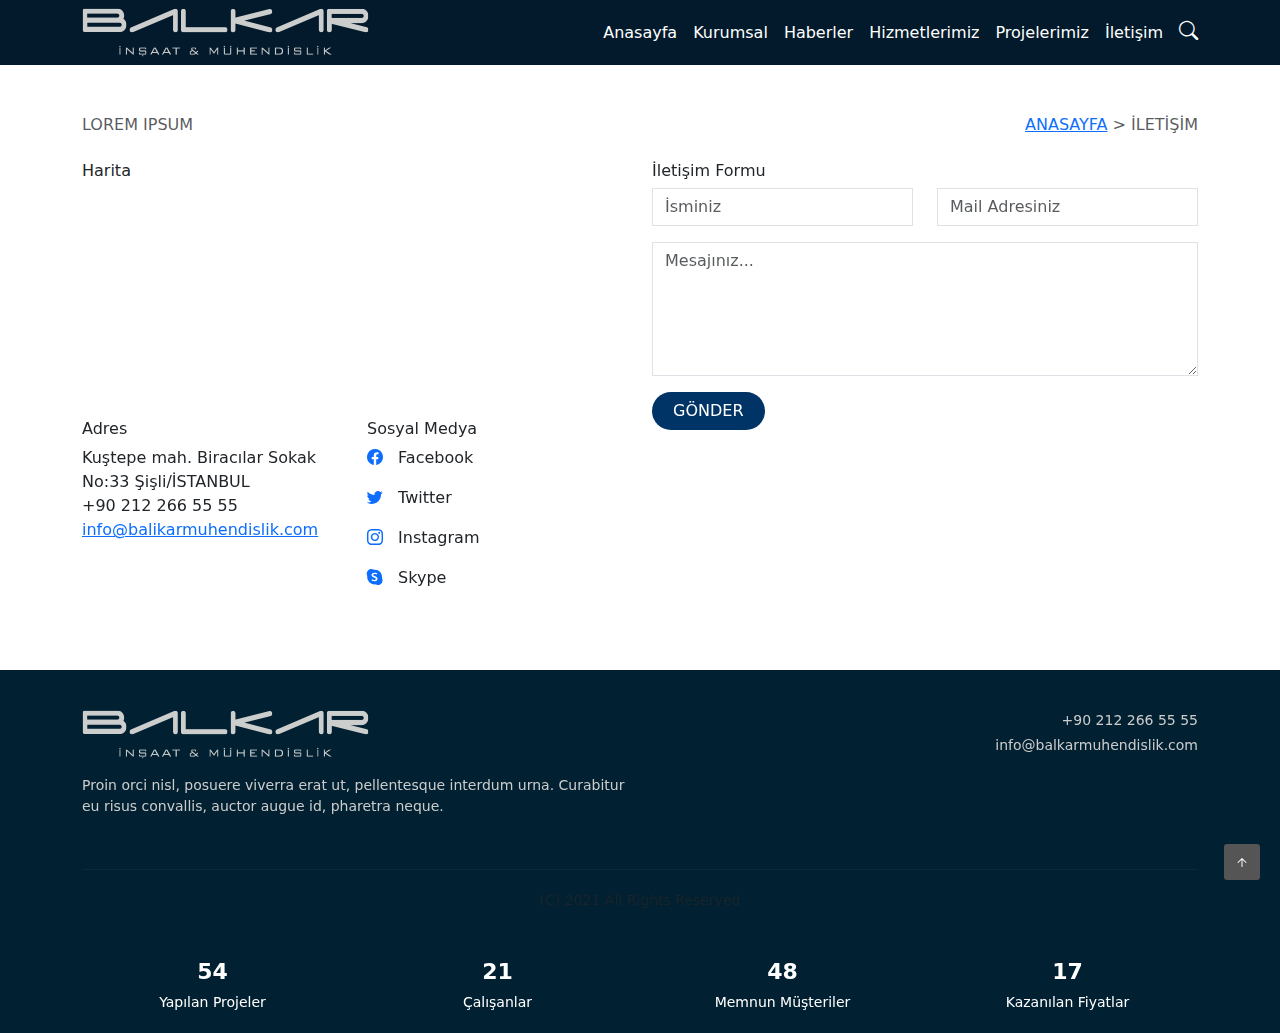
<file: balkar-contactpage/contactpage.html>
<!DOCTYPE html>
<html lang="tr">
<head>
  <meta charset="UTF-8">
  <meta name="viewport" content="width=device-width, initial-scale=1">
  <title>Balkar İnşaat & Mühendislik</title>
  <link href="https://cdn.jsdelivr.net/npm/bootstrap@5.3.2/dist/css/bootstrap.min.css" rel="stylesheet">
  <link href="https://cdn.jsdelivr.net/npm/bootstrap-icons@1.10.5/font/bootstrap-icons.css" rel="stylesheet">
<link href="contactpage.css" rel="stylesheet">

  
</head>
<body>

  <!-- HEADER  -->
  <header>
    <nav class="navbar navbar-expand-lg">
      <div class="container">
     <img src="balkar.png" alt="Görsel Açıklaması">
          
        
        <button class="navbar-toggler" type="button" data-bs-toggle="collapse" data-bs-target="#navbarNav">
          <span class="navbar-toggler-icon"></span>
        </button>
        <div class="collapse navbar-collapse justify-content-end" id="navbarNav">
          <ul class="navbar-nav align-items-center">
            <li class="nav-item"><a class="nav-link" href="#">Anasayfa</a></li>
            <li class="nav-item"><a class="nav-link" href="#">Kurumsal</a></li>
            <li class="nav-item"><a class="nav-link" href="#">Haberler</a></li>
            <li class="nav-item"><a class="nav-link" href="#">Hizmetlerimiz</a></li>
            <li class="nav-item"><a class="nav-link" href="#">Projelerimiz</a></li>
            <li class="nav-item"><a class="nav-link" href="#">İletişim</a></li>
            <li class="nav-item ms-2">
              <i class="bi bi-search search-icon"></i>
            </li>
          </ul>
        </div>
      </div>
    </nav>
  </header>
  <!-- HEADER  -->
<div class="container py-5">
  <div class="d-flex justify-content-between mb-4">
    <div class="text-muted">LOREM IPSUM</div>
    <div class="text-muted"><a href="#">ANASAYFA</a> > İLETİŞİM</div>
  </div>

  <div class="row">
    <!-- Harita cart curt -->
    <div class="col-md-6">
      <h6>Harita</h6>
      <div class="map-container mb-4">
        <iframe src="https://maps.google.com/maps?q=Nurol%20Tower,%20Istanbul&t=&z=15&ie=UTF8&iwloc=&output=embed" allowfullscreen></iframe>
      </div>

      <div class="row">
        <div class="col-sm-6 mb-3">
          <h6>Adres</h6>
          <p>
            Kuştepe mah. Biracılar Sokak <br>
            No:33 Şişli/İSTANBUL<br>
            +90 212 266 55 55<br>
            <a href="mailto:info@balikarmuhendislik.com">info@balikarmuhendislik.com</a>
          </p>
        </div>
        <div class="col-sm-6 mb-3">
          <h6>Sosyal Medya</h6>
          <div class="social-icons">
            <p><i class="bi bi-facebook"></i> Facebook</p>
            <p><i class="bi bi-twitter"></i> Twitter</p>
            <p><i class="bi bi-instagram"></i> Instagram</p>
            <p><i class="bi bi-skype"></i> Skype</p>
          </div>
        </div>
      </div>
    </div>

    <!-- İletişim -->
    <div class="col-md-6">
      <h6>İletişim Formu</h6>
      <form>
        <div class="row mb-3">
          <div class="col">
            <input type="text" class="form-control" placeholder="İsminiz">
          </div>
          <div class="col">
            <input type="email" class="form-control" placeholder="Mail Adresiniz">
          </div>
        </div>
        <div class="mb-3">
          <textarea class="form-control" rows="5" placeholder="Mesajınız..."></textarea>
        </div>
        <button type="submit" class="btn btn-send">GÖNDER</button>
      </form>
    </div>
  </div>
</div>





<footer class="footer">
  <div class="container">
    <div class="row">
      <!-- Logo -->
      <div class="col-md-6 mb-4">
      <img src="balkar.png" alt="Görsel ">  
        <p class="mt-3">
          Proin orci nisl, posuere viverra erat ut, pellentesque interdum urna. Curabitur eu risus convallis, auctor augue id, pharetra neque.
        </p>
      </div>

      <!-- İletişim -->
      <div class="col-md-6 text-md-end mb-4">
        <p class="mb-1">+90 212 266 55 55</p>
        <p><a href="mailto:info@balkarmuhendislik.com">info@balkarmuhendislik.com</a></p>
      </div>
    </div>

    <hr>

    <!-- Telif hakkı -->
    <div class="row">
      <div class="col text-center text-muted small">
        (C) 2021 All Rights Reserved
      </div>
    </div>

    <!-- Hızlı Erişim - İstatistik -->
    <div class="row stats mt-4">
      <div class="col-6 col-sm-3 stat">
        <strong>54</strong>
        Yapılan Projeler
      </div>
      <div class="col-6 col-sm-3 stat">
        <strong>21</strong>
        Çalışanlar
      </div>
      <div class="col-6 col-sm-3 stat">
        <strong>48</strong>
        Memnun Müşteriler
      </div>
      <div class="col-6 col-sm-3 stat">
        <strong>17</strong>
        Kazanılan Fiyatlar
      </div>
    </div>
  </div>

  <!--  buton -->
  <div class="back-to-top" onclick="window.scrollTo({top: 0, behavior: 'smooth'});">
    <svg xmlns="http://www.w3.org/2000/svg" width="16" height="16" fill="white" class="bi bi-arrow-up" viewBox="0 0 16 16">
      <path fill-rule="evenodd" d="M8 12a.5.5 0 0 0 .5-.5V4.707l3.146 3.147a.5.5 0 0 0 .708-.708l-4-4-.007-.007a.5.5 0 0 0-.7.007l-4 4a.5.5 0 0 0 .708.708L7.5 4.707V11.5A.5.5 0 0 0 8 12z"/>
    </svg>
  </div>
</footer>
<!-- Footer -->






















































  <!-- Bootstrap JS -->
  <script src="https://cdn.jsdelivr.net/npm/bootstrap@5.3.2/dist/js/bootstrap.bundle.min.js"></script>
</body>
</html>
</file>
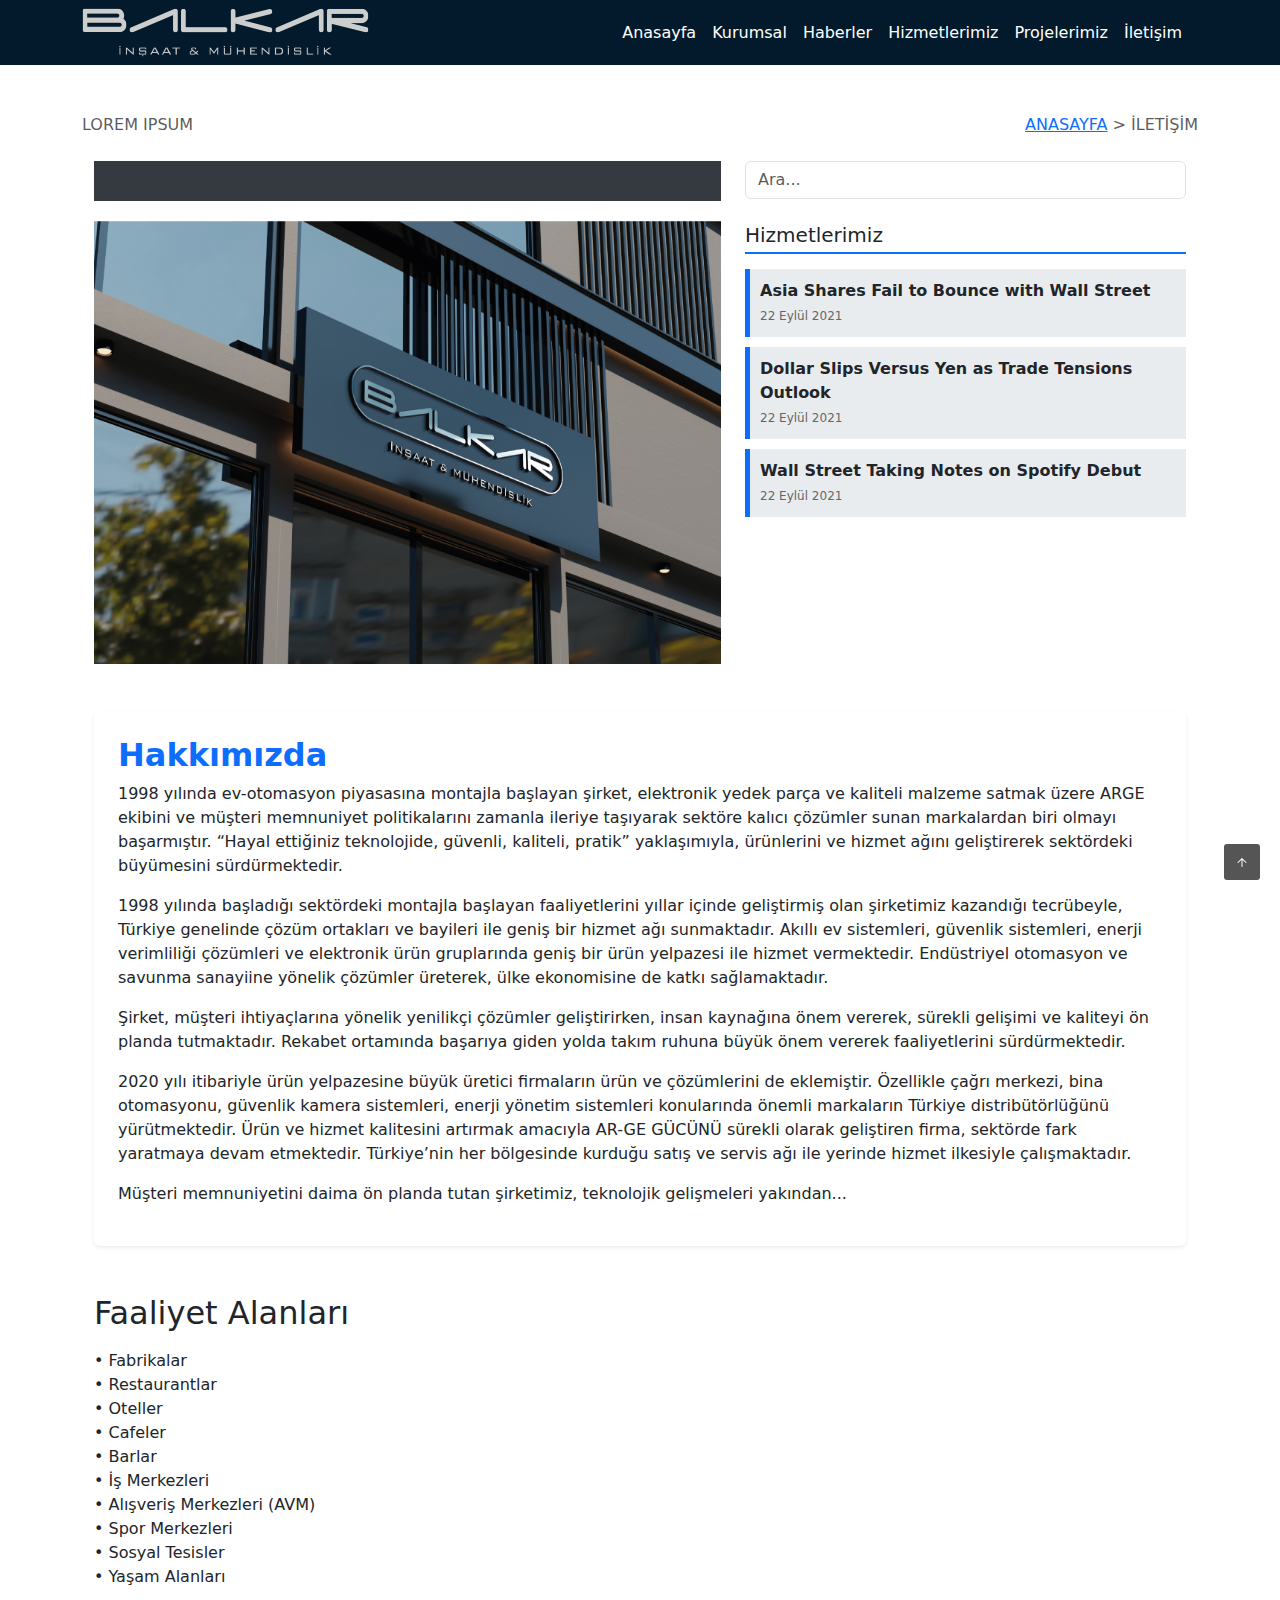
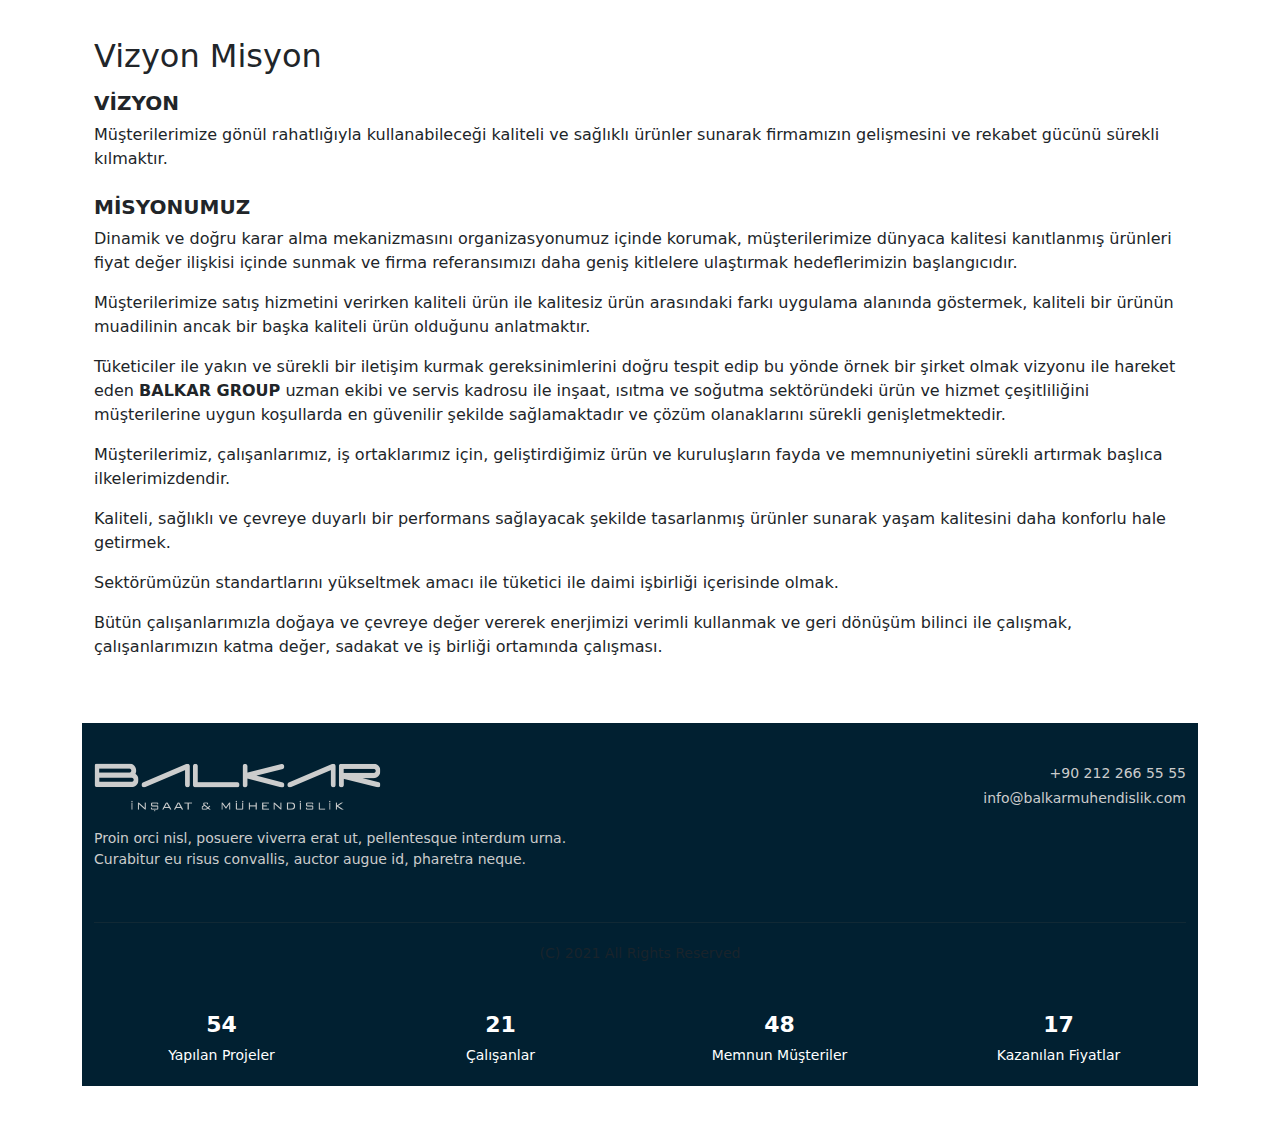
<file: balkar-hakkımızda/about.html>
<!DOCTYPE html>
<html lang="tr">
<head>
<meta charset="UTF-8" />
<meta name="viewport" content="width=device-width, initial-scale=1" />
<link href="about.css" rel="stylesheet">
 <link href="https://cdn.jsdelivr.net/npm/bootstrap@5.3.2/dist/css/bootstrap.min.css" rel="stylesheet">

</head>
<body>

    <!-- HEADER  -->
  <header>
    <nav class="navbar navbar-expand-lg">
      <div class="container">
     <img src="balkar.png" alt="Görsel Açıklaması">
          
        
        <button class="navbar-toggler" type="button" data-bs-toggle="collapse" data-bs-target="#navbarNav">
          <span class="navbar-toggler-icon"></span>
        </button>
        <div class="collapse navbar-collapse justify-content-end" id="navbarNav">
          <ul class="navbar-nav align-items-center">
            <li class="nav-item"><a class="nav-link" href="#">Anasayfa</a></li>
            <li class="nav-item"><a class="nav-link" href="#">Kurumsal</a></li>
            <li class="nav-item"><a class="nav-link" href="#">Haberler</a></li>
            <li class="nav-item"><a class="nav-link" href="#">Hizmetlerimiz</a></li>
            <li class="nav-item"><a class="nav-link" href="#">Projelerimiz</a></li>
            <li class="nav-item"><a class="nav-link" href="#">İletişim</a></li>
            <li class="nav-item ms-2">
              <i class="bi bi-search search-icon"></i>
            </li>
          </ul>
        </div>
      </div>
    </nav>
  </header>
  <!-- HEADER  -->
<div class="container py-5">
  <div class="d-flex justify-content-between mb-4">
    <div class="text-muted">LOREM IPSUM</div>
    <div class="text-muted"><a href="#">ANASAYFA</a> > İLETİŞİM</div>
  </div>


<div class="container mt-4">
  <div class="row">
    <!-- Sol Kısım -->
    <div class="col-md-7">
      <!-- Logo (Görsel) -->
      <div class="logo-area">
        
      </div>

      <!-- Bina Görseli -->
      <img src="balkar2.jpg" class="img-fluid" alt="Firma Görseli">
    </div>

    <!-- Sağ Kısım -->
    <div class="col-md-5">
      <!-- Arama Kutusu -->
      <input type="text" class="form-control mb-4" placeholder="Ara...">

      <!-- Hizmetlerimiz -->
      <h5 class="services-title">Hizmetlerimiz</h5>

      <div class="service-item">
        <strong>Asia Shares Fail to Bounce with Wall Street</strong><br>
        <span class="service-date">22 Eylül 2021</span>
      </div>

      <div class="service-item">
        <strong>Dollar Slips Versus Yen as Trade Tensions Outlook</strong><br>
        <span class="service-date">22 Eylül 2021</span>
      </div>

      <div class="service-item">
        <strong>Wall Street Taking Notes on Spotify Debut</strong><br>
        <span class="service-date">22 Eylül 2021</span>
      </div>
    </div>
  </div>
</div>







  <div class="container mt-5">
    <div class="bg-white p-4 rounded shadow-sm">
      <h2 class="text-primary fw-semibold">Hakkımızda</h2>
      <p>
        1998 yılında ev-otomasyon piyasasına montajla başlayan şirket, elektronik yedek parça ve kaliteli malzeme satmak
        üzere ARGE ekibini ve müşteri memnuniyet politikalarını zamanla ileriye taşıyarak sektöre kalıcı çözümler
        sunan markalardan biri olmayı başarmıştır. “Hayal ettiğiniz teknolojide, güvenli, kaliteli, pratik” yaklaşımıyla,
        ürünlerini ve hizmet ağını geliştirerek sektördeki büyümesini sürdürmektedir.
      </p>
      <p>
        1998 yılında başladığı sektördeki montajla başlayan faaliyetlerini yıllar içinde geliştirmiş olan şirketimiz kazandığı
        tecrübeyle, Türkiye genelinde çözüm ortakları ve bayileri ile geniş bir hizmet ağı sunmaktadır. Akıllı ev sistemleri,
        güvenlik sistemleri, enerji verimliliği çözümleri ve elektronik ürün gruplarında geniş bir ürün yelpazesi ile hizmet
        vermektedir. Endüstriyel otomasyon ve savunma sanayiine yönelik çözümler üreterek, ülke ekonomisine de katkı sağlamaktadır.
      </p>
      <p>
        Şirket, müşteri ihtiyaçlarına yönelik yenilikçi çözümler geliştirirken, insan kaynağına önem vererek,
        sürekli gelişimi ve kaliteyi ön planda tutmaktadır. Rekabet ortamında başarıya giden yolda takım ruhuna büyük
        önem vererek faaliyetlerini sürdürmektedir.
      </p>
      <p>
        2020 yılı itibariyle ürün yelpazesine büyük üretici firmaların ürün ve çözümlerini de eklemiştir. Özellikle çağrı
        merkezi, bina otomasyonu, güvenlik kamera sistemleri, enerji yönetim sistemleri konularında önemli markaların
        Türkiye distribütörlüğünü yürütmektedir. Ürün ve hizmet kalitesini artırmak amacıyla AR-GE GÜCÜNÜ
        sürekli olarak geliştiren firma, sektörde fark yaratmaya devam etmektedir. Türkiye’nin her bölgesinde kurduğu
        satış ve servis ağı ile yerinde hizmet ilkesiyle çalışmaktadır.
      </p>
      <p>
        Müşteri memnuniyetini daima ön planda tutan şirketimiz, teknolojik gelişmeleri yakından...
      </p>
    </div>
  </div>





 <div class="container py-5">
        <!-- Faaliyet Alanları -->
        <section class="mb-5">
            <h2 class="mb-3">Faaliyet Alanları</h2>
            <ul class="list-unstyled">
                <li>• Fabrikalar</li>
                <li>• Restaurantlar</li>
                <li>• Oteller</li>
                <li>• Cafeler</li>
                <li>• Barlar</li>
                <li>• İş Merkezleri</li>
                <li>• Alışveriş Merkezleri (AVM)</li>
                <li>• Spor Merkezleri</li>
                <li>• Sosyal Tesisler</li>
                <li>• Yaşam Alanları</li>
            </ul>
        </section>

        <!-- Vizyon Misyon -->
        <section>
            <h2 class="mb-3">Vizyon Misyon</h2>
            
            <div class="mb-4">
                <h5><strong>VİZYON</strong></h5>
                <p>
                    Müşterilerimize gönül rahatlığıyla kullanabileceği kaliteli ve sağlıklı ürünler sunarak firmamızın gelişmesini ve rekabet gücünü sürekli kılmaktır.
                </p>
            </div>

            <div>
                <h5><strong>MİSYONUMUZ</strong></h5>
                <p>
                    Dinamik ve doğru karar alma mekanizmasını organizasyonumuz içinde korumak, müşterilerimize dünyaca kalitesi kanıtlanmış ürünleri fiyat değer ilişkisi içinde sunmak ve firma referansımızı daha geniş kitlelere ulaştırmak hedeflerimizin başlangıcıdır.
                </p>
                <p>
                    Müşterilerimize satış hizmetini verirken kaliteli ürün ile kalitesiz ürün arasındaki farkı uygulama alanında göstermek, kaliteli bir ürünün muadilinin ancak bir başka kaliteli ürün olduğunu anlatmaktır.
                </p>
                <p>
                    Tüketiciler ile yakın ve sürekli bir iletişim kurmak gereksinimlerini doğru tespit edip bu yönde örnek bir şirket olmak vizyonu ile hareket eden <strong>BALKAR GROUP</strong> uzman ekibi ve servis kadrosu ile inşaat, ısıtma ve soğutma sektöründeki ürün ve hizmet çeşitliliğini müşterilerine uygun koşullarda en güvenilir şekilde sağlamaktadır ve çözüm olanaklarını sürekli genişletmektedir.
                </p>
                <p>
                    Müşterilerimiz, çalışanlarımız, iş ortaklarımız için, geliştirdiğimiz ürün ve kuruluşların fayda ve memnuniyetini sürekli artırmak başlıca ilkelerimizdendir.
                </p>
                <p>
                    Kaliteli, sağlıklı ve çevreye duyarlı bir performans sağlayacak şekilde tasarlanmış ürünler sunarak yaşam kalitesini daha konforlu hale getirmek.
                </p>
                <p>
                    Sektörümüzün standartlarını yükseltmek amacı ile tüketici ile daimi işbirliği içerisinde olmak.
                </p>
                <p>
                    Bütün çalışanlarımızla doğaya ve çevreye değer vererek enerjimizi verimli kullanmak ve geri dönüşüm bilinci ile çalışmak, çalışanlarımızın katma değer, sadakat ve iş birliği ortamında çalışması.
                </p>
            </div>
        </section>
    </div>






    <footer class="footer">
  <div class="container">
    <div class="row">
      <!-- Logo -->
      <div class="col-md-6 mb-4">
      <img src="balkar.png" alt="Görsel ">  
        <p class="mt-3">
          Proin orci nisl, posuere viverra erat ut, pellentesque interdum urna. Curabitur eu risus convallis, auctor augue id, pharetra neque.
        </p>
      </div>

      <!-- İletişim -->
      <div class="col-md-6 text-md-end mb-4">
        <p class="mb-1">+90 212 266 55 55</p>
        <p><a href="mailto:info@balkarmuhendislik.com">info@balkarmuhendislik.com</a></p>
      </div>
    </div>

    <hr>

    <!-- Telif hakkı -->
    <div class="row">
      <div class="col text-center text-muted small">
        (C) 2021 All Rights Reserved
      </div>
    </div>

    <!-- Hızlı Erişim - vs vs-->
    <div class="row stats mt-4">
      <div class="col-6 col-sm-3 stat">
        <strong>54</strong>
        Yapılan Projeler
      </div>
      <div class="col-6 col-sm-3 stat">
        <strong>21</strong>
        Çalışanlar
      </div>
      <div class="col-6 col-sm-3 stat">
        <strong>48</strong>
        Memnun Müşteriler
      </div>
      <div class="col-6 col-sm-3 stat">
        <strong>17</strong>
        Kazanılan Fiyatlar
      </div>
    </div>
  </div>

  <!--  buton -->
  <div class="back-to-top" onclick="window.scrollTo({top: 0, behavior: 'smooth'});">
    <svg xmlns="http://www.w3.org/2000/svg" width="16" height="16" fill="white" class="bi bi-arrow-up" viewBox="0 0 16 16">
      <path fill-rule="evenodd" d="M8 12a.5.5 0 0 0 .5-.5V4.707l3.146 3.147a.5.5 0 0 0 .708-.708l-4-4-.007-.007a.5.5 0 0 0-.7.007l-4 4a.5.5 0 0 0 .708.708L7.5 4.707V11.5A.5.5 0 0 0 8 12z"/>
    </svg>
  </div>
</footer>
<!-- Footer -->












































<script src="https://cdn.jsdelivr.net/npm/bootstrap@5.3.2/dist/js/bootstrap.bundle.min.js"></script>
</body>
</body>
</html>
</file>
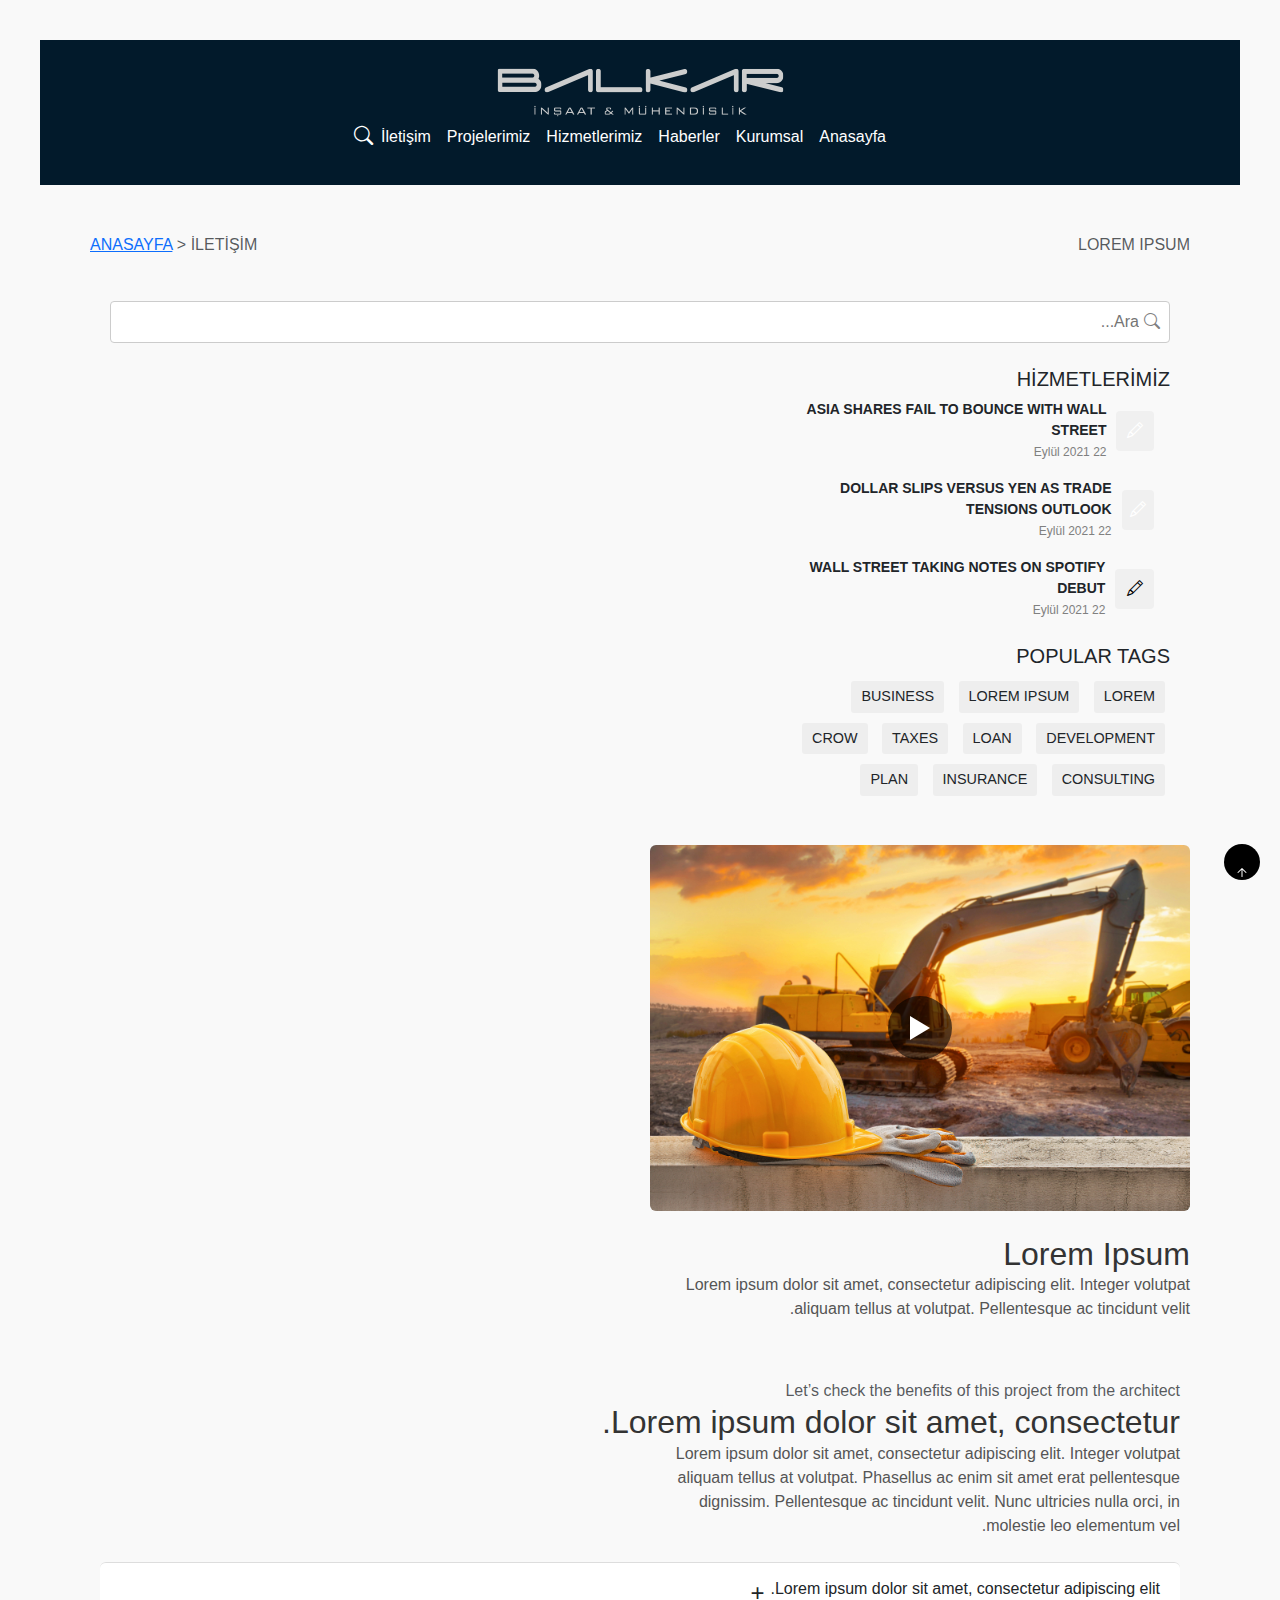
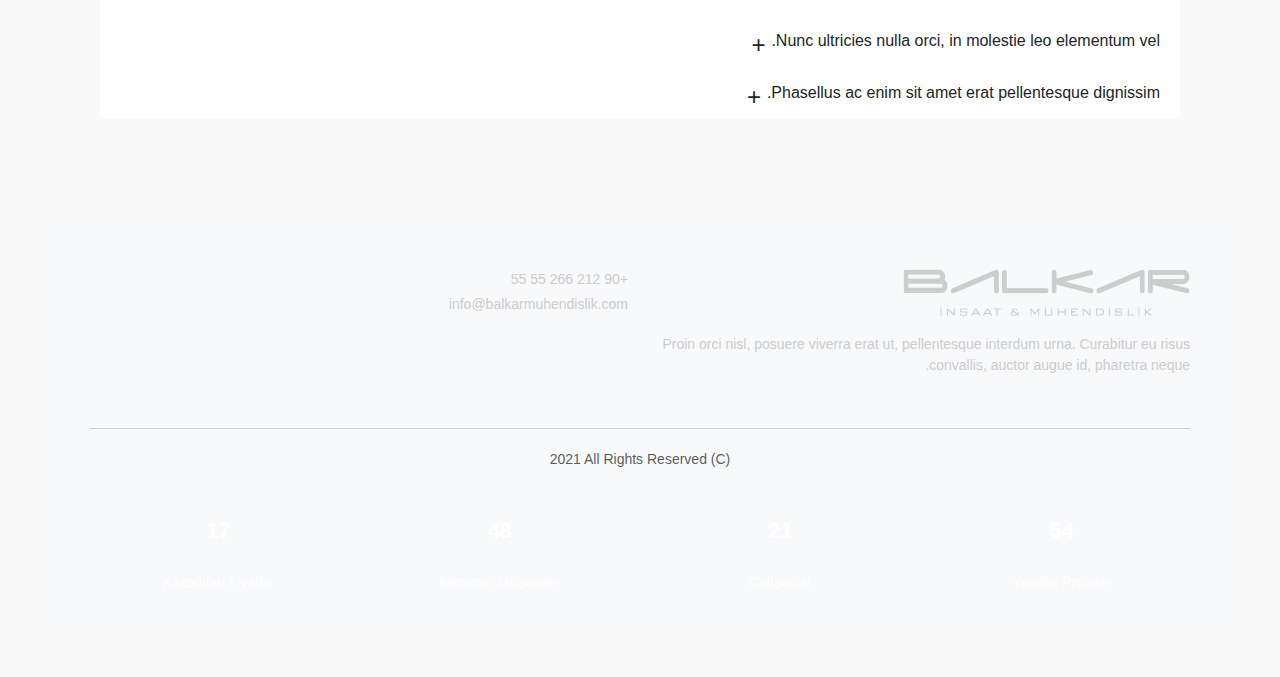
<file: balkar-projects/projects1.html>
<!DOCTYPE html>
<html lang="tr">
<head>
  <meta charset="UTF-8" />
  <meta name="viewport" content="width=device-width, initial-scale=1" />
  <link href="https://cdn.jsdelivr.net/npm/bootstrap@5.3.2/dist/css/bootstrap.min.css" rel="stylesheet" />
  <link href="https://cdn.jsdelivr.net/npm/bootstrap-icons@1.10.5/font/bootstrap-icons.css" rel="stylesheet" />
  <link href="projects.css" rel="stylesheet" />
  <title>Projeler</title>
</head>
<body>

  <!-- HEADER  -->
  <header>
    <nav class="navbar navbar-expand-lg">
      <div class="container">
        <img src="balkar.png" alt="Görsel Açıklaması" style="float: left;" />
        <button class="navbar-toggler" type="button" data-bs-toggle="collapse" data-bs-target="#navbarNav">
          <span class="navbar-toggler-icon"></span>
        </button>
        <div class="collapse navbar-collapse justify-content-end" id="navbarNav">
          <ul class="navbar-nav align-items-center">
            <li class="nav-item"><a class="nav-link" href="#">Anasayfa</a></li>
            <li class="nav-item"><a class="nav-link" href="#">Kurumsal</a></li>
            <li class="nav-item"><a class="nav-link" href="#">Haberler</a></li>
            <li class="nav-item"><a class="nav-link" href="#">Hizmetlerimiz</a></li>
            <li class="nav-item"><a class="nav-link" href="#">Projelerimiz</a></li>
            <li class="nav-item"><a class="nav-link" href="#">İletişim</a></li>
            <li class="nav-item ms-2">
              <i class="bi bi-search search-icon"></i>
            </li>
          </ul>
        </div>
      </div>
    </nav>
  </header>

  <div class="container py-5">
    <div class="d-flex justify-content-between mb-4">
      <div class="text-muted">LOREM IPSUM</div>
      <div class="text-muted"><a href="#">ANASAYFA</a> &gt; İLETİŞİM</div>
    </div>

    <div class="container text-end mb-4">

      <!-- Arama Kutusu -->
      <div class="search-box mb-4">
        <input type="text" placeholder="Ara..." />
        <i class="bi bi-search"></i>
      </div>

      <!-- Hizmetler -->
      <div class="main-container">
        <h5>HİZMETLERİMİZ</h5>

        <div class="service-item d-flex align-items-center mb-3">
          <div class="icon-box icon-1 me-3"><i class="bi bi-pencil"></i></div>
          <div class="service-text">
            <div>ASIA SHARES FAIL TO BOUNCE WITH WALL STREET</div>
            <small>22 Eylül 2021</small>
          </div>
        </div>

        <div class="service-item d-flex align-items-center mb-3">
          <div class="icon-box icon-2 me-3"><i class="bi bi-pencil"></i></div>
          <div class="service-text">
            <div>DOLLAR SLIPS VERSUS YEN AS TRADE TENSIONS OUTLOOK</div>
            <small>22 Eylül 2021</small>
          </div>
        </div>

        <div class="service-item d-flex align-items-center mb-3">
          <div class="icon-box icon-3 me-3"><i class="bi bi-pencil"></i></div>
          <div class="service-text">
            <div>WALL STREET TAKING NOTES ON SPOTIFY DEBUT</div>
            <small>22 Eylül 2021</small>
          </div>
        </div>

        <!-- Etiketler -->
        <div class="tags mt-4">
          <h5>POPULAR TAGS</h5>
          <span class="tag">LOREM</span>
          <span class="tag">LOREM IPSUM</span>
          <span class="tag">BUSINESS</span>
          <span class="tag">DEVELOPMENT</span>
          <span class="tag">LOAN</span>
          <span class="tag">TAXES</span>
          <span class="tag">CROW</span>
          <span class="tag">CONSULTING</span>
          <span class="tag">INSURANCE</span>
          <span class="tag">PLAN</span>
        </div>
      </div>
    </div>

    <div class="video-wrapper mb-4">
      <img src="sarı.jpg" alt="Video Görseli" class="img-fluid" />
      <div class="play-button"></div>
    </div>

    <h2>Lorem Ipsum</h2>
    <p>Lorem ipsum dolor sit amet, consectetur adipiscing elit. Integer volutpat aliquam tellus at volutpat. Pellentesque ac tincidunt velit.</p>

    <div class="benefit-section mt-5">
      <p class="text-muted">Let’s check the benefits of this project from the architect</p>
      <h2>Lorem ipsum dolor sit amet, consectetur.</h2>
      <p>
        Lorem ipsum dolor sit amet, consectetur adipiscing elit. Integer volutpat aliquam tellus at volutpat. Phasellus ac enim sit amet erat pellentesque dignissim.
        Pellentesque ac tincidunt velit. Nunc ultricies nulla orci, in molestie leo elementum vel.
      </p>

      <div class="accordion mt-4" id="benefitAccordion">
        <div class="accordion-item">
          <h2 class="accordion-header" id="headingOne">
            <button
              class="accordion-button collapsed"
              type="button"
              data-bs-toggle="collapse"
              data-bs-target="#collapseOne"
              aria-expanded="false"
              aria-controls="collapseOne"
            >
              Lorem ipsum dolor sit amet, consectetur adipiscing elit.
            </button>
          </h2>
          <div id="collapseOne" class="accordion-collapse collapse" data-bs-parent="#benefitAccordion">
            <div class="accordion-body">Açıklama içeriği buraya gelebilir.</div>
          </div>
        </div>

        <div class="accordion-item">
          <h2 class="accordion-header" id="headingTwo">
            <button
              class="accordion-button collapsed"
              type="button"
              data-bs-toggle="collapse"
              data-bs-target="#collapseTwo"
              aria-expanded="false"
              aria-controls="collapseTwo"
            >
              Nunc ultricies nulla orci, in molestie leo elementum vel.
            </button>
          </h2>
          <div id="collapseTwo" class="accordion-collapse collapse" data-bs-parent="#benefitAccordion">
            <div class="accordion-body">Açıklama içeriği buraya gelebilir.</div>
          </div>
        </div>

        <div class="accordion-item">
          <h2 class="accordion-header" id="headingThree">
            <button
              class="accordion-button collapsed"
              type="button"
              data-bs-toggle="collapse"
              data-bs-target="#collapseThree"
              aria-expanded="false"
              aria-controls="collapseThree"
            >
              Phasellus ac enim sit amet erat pellentesque dignissim.
            </button>
          </h2>
          <div id="collapseThree" class="accordion-collapse collapse" data-bs-parent="#benefitAccordion">
            <div class="accordion-body">Açıklama içeriği buraya gelebilir.</div>
          </div>
        </div>
      </div>
    </div>
  </div>

  <footer class="footer bg-light py-4 mt-5">
    <div class="container">
      <div class="row">
        <!-- Logo -->
        <div class="col-md-6 mb-4">
          <img src="balkar.png" alt="Görsel" />
          <p class="mt-3">
            Proin orci nisl, posuere viverra erat ut, pellentesque interdum urna. Curabitur eu risus convallis, auctor augue id, pharetra neque.
          </p>
        </div>

        <!-- İletişim -->
        <div class="col-md-6 text-md-end mb-4">
          <p class="mb-1">+90 212 266 55 55</p>
          <p><a href="mailto:info@balkarmuhendislik.com">info@balkarmuhendislik.com</a></p>
        </div>
      </div>

      <hr />

      <!-- Telif hakkı -->
      <div class="row">
        <div class="col text-center text-muted small">(C) 2021 All Rights Reserved</div>
      </div>

      <!-- Hızlı Erişim - İstatistik -->
      <div class="row stats mt-4 text-center">
        <div class="col-6 col-sm-3 stat">
          <strong>54</strong><br />Yapılan Projeler
        </div>
        <div class="col-6 col-sm-3 stat">
          <strong>21</strong><br />Çalışanlar
        </div>
        <div class="col-6 col-sm-3 stat">
          <strong>48</strong><br />Memnun Müşteriler
        </div>
        <div class="col-6 col-sm-3 stat">
          <strong>17</strong><br />Kazanılan Fiyatlar
        </div>
      </div>
    </div>

    <!-- Back to top button -->
    <div class="back-to-top" onclick="window.scrollTo({top: 0, behavior: 'smooth'});" style="cursor:pointer;position:fixed;bottom:20px;right:20px;background:#000;padding:10px;border-radius:50%;">
      <svg xmlns="http://www.w3.org/2000/svg" width="16" height="16" fill="white" class="bi bi-arrow-up" viewBox="0 0 16 16">
        <path fill-rule="evenodd" d="M8 12a.5.5 0 0 0 .5-.5V4.707l3.146 3.147a.5.5 0 0 0 .708-.708l-4-4-.007-.007a.5.5 0 0 0-.7.007l-4 4a.5.5 0 0 0 .708.708L7.5 4.707V11.5A.5.5 0 0 0 8 12z" />
      </svg>
    </div>
  </footer>

  <script src="https://cdn.jsdelivr.net/npm/bootstrap@5.3.2/dist/js/bootstrap.bundle.min.js"></script>
</body>
</html>
</file>
<file: balkar-contactpage/contactpage.css>
body {
      margin: 0;
      padding: 0;
      
    }

    header {
      background:  #021a2b ;
      background-size: 40px 40px;
    }

    .navbar-brand {
      font-family: 'Courier New', Courier, monospace;
      color: white;
      font-weight: bold;
      letter-spacing: 2px;
    }

    .navbar-brand span {
      display: block;
      font-size: 12px;
      letter-spacing: 3px;
    }

    .nav-link {
      color: white !important;
      font-weight: 500;
    }

    .nav-link:hover {
      text-decoration: underline;
    }

    .search-icon {
      color: white;
      font-size: 1.2rem;
      cursor: pointer;
    }

    .navbar-toggler {
      border: none;
    }

    .navbar-toggler-icon {
      filter: invert(1);
    }

.map-container iframe {
      width: 100%;
      height: 200px;
      border: 0;
    }
    .social-icons i {
      margin-right: 10px;
      color: #0d6efd;
    }
    .form-control {
      border-radius: 0;
    }
    .btn-send {
      background-color: #003366;
      color: white;
      border-radius: 20px;
      padding: 6px 20px;
    }



.footer {
    background-color: #012031;
    color: white;
    padding-top: 40px;
    padding-bottom: 20px;
  }

  .footer .logo {
    font-size: 26px;
    font-weight: bold;
    color: white;
  }

  .footer p {
    font-size: 14px;
    color: #cccccc;
    margin-bottom: 8px;
  }

  .footer a {
    color: #cccccc;
    text-decoration: none;
  }

  .footer a:hover {
    text-decoration: underline;
  }

  .footer hr {
    border: none;
    border-top: 1px solid #444;
    margin: 20px 0;
  }

  .footer .stat {
    text-align: center;
    margin-top: 20px;
    font-size: 14px;
  }

  .footer .stat strong {
    display: block;
    font-size: 22px;
    margin-bottom: 4px;
  }

  .back-to-top {
    width: 36px;
    height: 36px;
    background-color: #555;
    color: white;
    text-align: center;
    line-height: 36px;
    position: absolute;
    bottom: 20px;
    right: 20px;
    cursor: pointer;
    font-size: 18px;
    border-radius: 3px;
  }

  .back-to-top:hover {
    background-color: #777;
  }




    }
</file>
<file: balkar-hakkımızda/about.css>
body {
      margin: 0;
      padding: 0;
      
    }

    header {
      background:  #021a2b ;
      background-size: 40px 40px;
    }

    .navbar-brand {
      font-family: 'Courier New', Courier, monospace;
      color: white;
      font-weight: bold;
      letter-spacing: 2px;
    }

    .navbar-brand span {
      display: block;
      font-size: 12px;
      letter-spacing: 3px;
    }

    .nav-link {
      color: white !important;
      font-weight: 500;
    }

    .nav-link:hover {
      text-decoration: underline;
    }

    .search-icon {
      color: white;
      font-size: 1.2rem;
      cursor: pointer;
    }

    .navbar-toggler {
      border: none;
    }

    .navbar-toggler-icon {
      filter: invert(1);
    }

.map-container iframe {
      width: 100%;
      height: 200px;
      border: 0;
    }
    .social-icons i {
      margin-right: 10px;
      color: #0d6efd;
    }
    .form-control {
      border-radius: 0;
    }
    .btn-send {
      background-color: #003366;
      color: white;
      border-radius: 20px;
      padding: 6px 20px;
    }






    .logo-area {
      background-color: #343a40;
      text-align: center;
      padding: 20px;
      margin-bottom: 20px;
    }
    .logo-area img {
      max-height: 80px;
    }
    .services-title {
      border-bottom: 2px solid #0d6efd;
      padding-bottom: 5px;
      margin-bottom: 15px;
    }
    .service-item {
      margin-bottom: 10px;
      padding: 10px;
      background-color: #e9ecef;
      border-left: 5px solid #0d6efd;
    }
    .service-date {
      font-size: 12px;
      color: #666;
    }




.footer {
    background-color: #012031;
    color: white;
    padding-top: 40px;
    padding-bottom: 20px;
  }

  .footer .logo {
    font-size: 26px;
    font-weight: bold;
    color: white;
  }

  .footer p {
    font-size: 14px;
    color: #cccccc;
    margin-bottom: 8px;
  }

  .footer a {
    color: #cccccc;
    text-decoration: none;
  }

  .footer a:hover {
    text-decoration: underline;
  }

  .footer hr {
    border: none;
    border-top: 1px solid #444;
    margin: 20px 0;
  }

  .footer .stat {
    text-align: center;
    margin-top: 20px;
    font-size: 14px;
  }

  .footer .stat strong {
    display: block;
    font-size: 22px;
    margin-bottom: 4px;
  }

  .back-to-top {
    width: 36px;
    height: 36px;
    background-color: #555;
    color: white;
    text-align: center;
    line-height: 36px;
    position: absolute;
    bottom: 20px;
    right: 20px;
    cursor: pointer;
    font-size: 18px;
    border-radius: 3px;
  }

  .back-to-top:hover {
    background-color: #777;
  }
</file>
<file: balkar-projects/projects.css>
body {
      font-family: Arial, sans-serif;
      margin: 40px;
      background-color: #f9f9f9;
    }

    .container {
      display: block;
      text-align: right;
      display: flex;
      flex-direction: column;
      
    }

    .video-wrapper {
      position: relative;
      width: 540px;
      height: auto;
    }

    .video-wrapper img {
      width: 100%;
      display: block;
      border-radius: 6px;
    }

    .play-button {
      position: absolute;
      top: 50%;
      left: 50%;
      transform: translate(-50%, -50%);
      width: 64px;
      height: 64px;
      background-color: rgba(0, 0, 0, 0.6);
      border-radius: 50%;
      display: flex;
      justify-content: center;
      align-items: center;
      cursor: pointer;
    }

    .play-button::before {
      content: "";
      display: block;
      width: 0;
      height: 0;
      border-left: 20px solid white;
      border-top: 12px solid transparent;
      border-bottom: 12px solid transparent;
    }

    h2 {
      margin-top: 16px;
      color: #333;
    }

    p {
      max-width: 540px;
      color: #555;
    }

    .left-section {
      max-width: 600px;
      padding: 40px 20px;
    }

    .accordion-button::after {
      background-image: none;
      content: "+";
      font-size: 24px;
      transform: none;
    }

    .accordion-button.collapsed::after {
      content: "+";
    }

    .accordion-button:not(.collapsed)::after {
      content: "-";
    }

    .accordion-button {
      background-color: transparent;
      box-shadow: none;
      font-weight: 400;
    }

    .accordion-item {
      border: none;
      border-top: 1px solid #ddd;
    }

    .accordion-body {
      padding-left: 0;
    }

    .subtitle {
      color: #6c757d;
      font-size: 14px;
    }

    h4 {
      font-weight: 500;
    }





.sidebar {
  width: 280px;
  position: fixed;
  right: 0;
  top: 0;
  height: 100%;
  background-color: white;
  padding: 20px;
  border-left: 1px solid lightgray;
  overflow-y: scroll;
}

.sidebar h5 {
  border-bottom: 2px solid darkblue;
  padding-bottom: 5px;
  margin-bottom: 20px;
}

.service-item {
  display: flex;
  margin-bottom: 20px;
}

.icon-box {
  width: 40px;
  height: 40px;
  text-align: center;
  line-height: 40px;
  margin-right: 15px;
  border-radius: 4px;
  color: white;
}

.icon-1 {
  background-color: #001f2e;
}

.icon-2 {
  background-color: #043c5c;
}

.icon-3 {
  background-color: #c8e6f1;
  color: black;
}

.service-text {
  font-size: 14px;
}

.service-text small {
  color: gray;
  font-size: 12px;
}

.tags {
  margin-top: 30px;
}

.tag {
  background-color: #eeeeee;
  padding: 5px 10px;
  margin: 5px 5px 0 0;
  display: inline-block;
  font-size: 13px;
  border-radius: 4px;
}

.search-box {
  margin-bottom: 25px;
  position: relative;
}

.search-box input {
  width: 100%;
  padding: 8px;
  padding-right: 35px;
  border: 1px solid #ccc;
  border-radius: 4px;
}

.search-box i {
  position: center;
  right: 10px;
  top: 10px;
  color: gray;
}

.container-fluid {
  max-width: 600px; /* Genişliği sınırlıyoruz */
  margin-left: 20px; /* Sayfanın solundan biraz boşluk */
  margin-top: 40px; /* Üstten biraz boşluk */
}

.benefit-section {
  
  padding: 10px;
}










header {
      background:  #021a2b ;
      background-size: 40px 40px;
    }

    .navbar-brand {
      font-family: 'Courier New', Courier, monospace;
      color: white;
      font-weight: bold;
      letter-spacing: 2px;
    }

    .navbar-brand span {
      display: block;
      font-size: 12px;
      letter-spacing: 3px;
    }

    .nav-link {
      color: white !important;
      font-weight: 500;
    }

    .nav-link:hover {
      text-decoration: underline;
    }

    .search-icon {
      color: white;
      font-size: 1.2rem;
      cursor: pointer;
    }

    .navbar-toggler {
      border: none;
    }

    .navbar-toggler-icon {
      filter: invert(1);
    }

.map-container iframe {
      width: 100%;
      height: 200px;
      border: 0;
    }
    .social-icons i {
      margin-right: 10px;
      color: #0d6efd;
    }
    .form-control {
      border-radius: 0;
    }
    .btn-send {
      background-color: #003366;
      color: white;
      border-radius: 20px;
      padding: 6px 20px;
    }



.footer {
    background-color: #012031;
    color: white;
    padding-top: 40px;
    padding-bottom: 20px;
  }

  .footer .logo {
    font-size: 26px;
    font-weight: bold;
    color: white;
  }

  .footer p {
    font-size: 14px;
    color: #cccccc;
    margin-bottom: 8px;
  }

  .footer a {
    color: #cccccc;
    text-decoration: none;
  }

  .footer a:hover {
    text-decoration: underline;
  }

  .footer hr {
    border: none;
    border-top: 1px solid #444;
    margin: 20px 0;
  }

  .footer .stat {
    text-align: center;
    margin-top: 20px;
    font-size: 14px;
  }

  .footer .stat strong {
    display: block;
    font-size: 22px;
    margin-bottom: 4px;
  }

  .back-to-top {
    width: 36px;
    height: 36px;
    background-color: #555;
    color: white;
    text-align: center;
    line-height: 36px;
    position: absolute;
    bottom: 20px;
    right: 20px;
    cursor: pointer;
    font-size: 18px;
    border-radius: 3px;
  }

  .back-to-top:hover {
    background-color: #777;
  }








.main-container {
  text-align: right;
}






.container {
    text-align: right;
    padding: 20px;
    direction: rtl /* RTL yönlendirme de sağ hizalama için yardımcı olur */
  }


 .search-box {
    margin-bottom: 20px;
    position: relative;
    display: inline-block;
  }

  .search-box input {
    padding: 8px 30px 8px 10px;
    border: 1px solid #ccc;
    border-radius: 4px;
  }

  .search-box i {
    position: absolute;
    right: 10px;
    top: 50%;
    transform: translateY(-50%);
    pointer-events: none;
  }

  .main-container {
    display: inline-block;
    width: 100%;
    max-width: 400px;
  }

  .service-item {
    display: flex;
    align-items: center;
    margin-bottom: 15px;
  }

  .icon-box {
    width: 40px;
    height: 40px;
    background: #f0f0f0;
    display: flex;
    align-items: center;
    justify-content: center;
    margin-left: 10px;
    border-radius: 4px;
  }

  .service-text div {
    font-weight: bold;
  }

  .tags {
    margin-top: 30px;
  }

  .tag {
    display: inline-block;
    background: #eee;
    padding: 5px 10px;
    margin: 5px;
    border-radius: 3px;
    font-size: 0.9em;
  }



.video-wrapper, h2, p {
  margin: 0;
  margin-left: 0;
}
</file>
